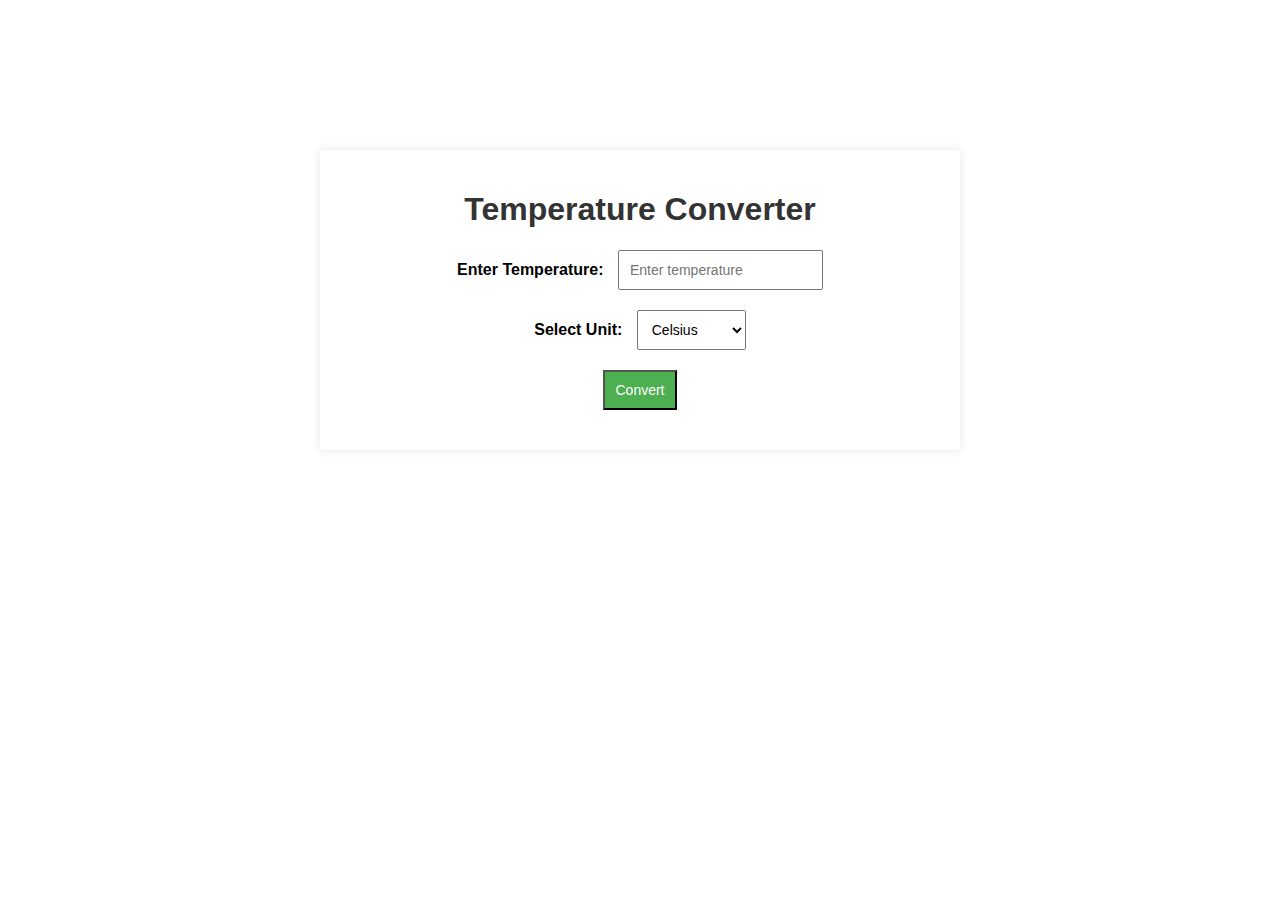
<file: 3_temparature converter/index.html>
<!DOCTYPE html>
<html lang="en">
<head>
    <meta charset="UTF-8">
    <meta name="viewport" content="width=device-width, initial-scale=1.0">
    <link rel="stylesheet" href="styles.css">
    <title>Temperature Converter</title>
</head>
<body>
    <div class="container">
        <h1>Temperature Converter</h1>
        <div>
            <label for="temperature">Enter Temperature:</label>
            <input type="text" id="temperature" placeholder="Enter temperature" />
        </div>
        <div>
            <label for="unit">Select Unit:</label>
            <select id="unit">
                <option value="celsius">Celsius</option>
                <option value="fahrenheit">Fahrenheit</option>
                <option value="kelvin">Kelvin</option>
            </select>
        </div>
        <button onclick="convertTemperature()">Convert</button>
        <div id="result"></div>
    </div>

    <script src="script.js"></script>
</body>
</html>
</file>
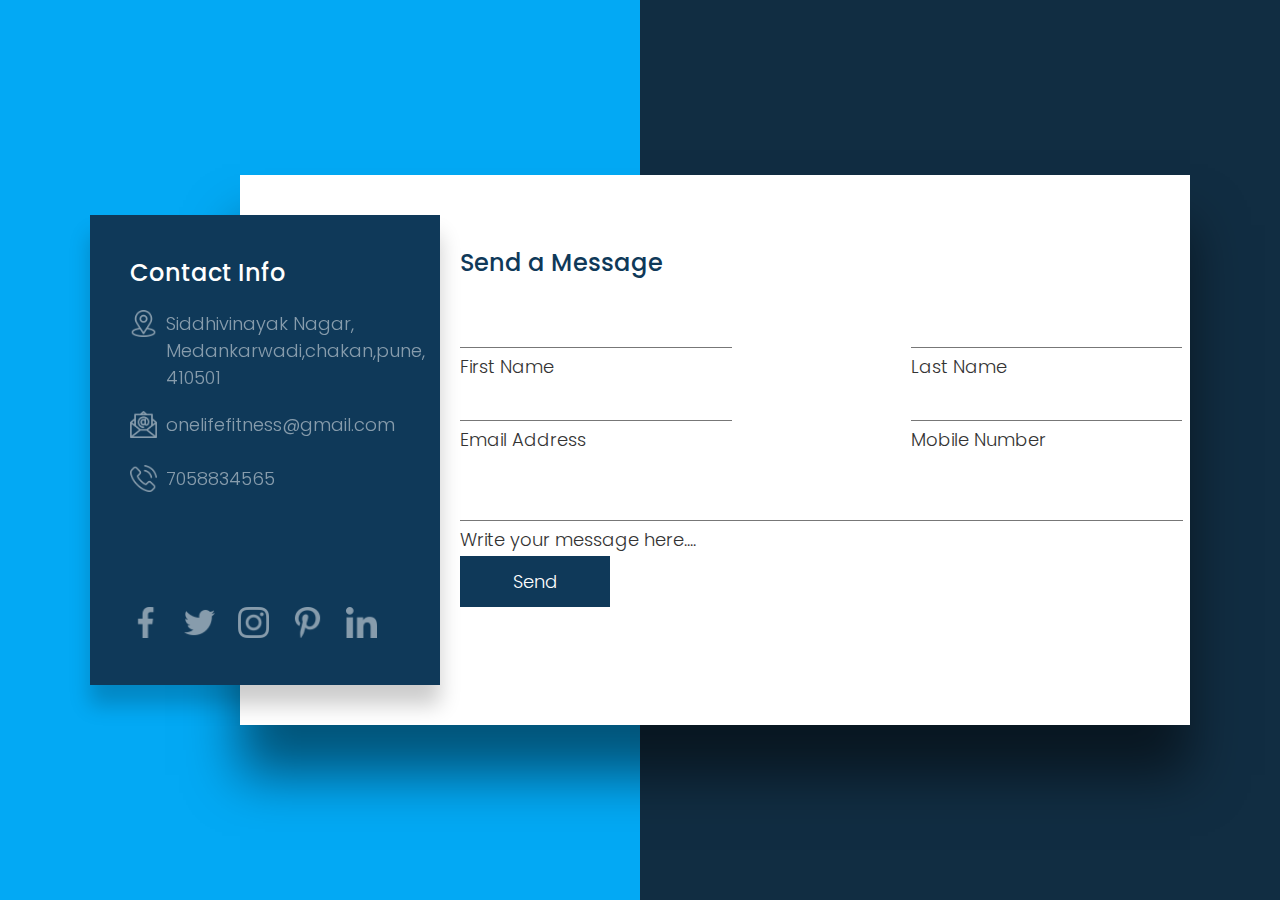
<file: 1_landing_page/contact.html>
<!DOCTYPE html>
<html lang="en">

<head>
    <meta charset="UTF-8">
    <meta http-equiv="X-UA-Compatible" content="IE=edge">
    <meta name="viewport" content="width=device-width, initial-scale=1.0">
    <title>Contact Us</title>
    <link rel="stylesheet" href="style1.css">
</head>

<body>
    <section>
    <div class="container">
        <div class="contactinfo">
            <div>
                <h2>Contact Info</h2>
                <ul class="info">
                    <li>
                        <span><img src="location.png"></span>
                        <span>Siddhivinayak Nagar, Medankarwadi,chakan,pune, 410501</span>
                    </li>
                    <li>
                        <span><img src="email.png"></span>
                        <span>onelifefitness@gmail.com</span>
                    </li>
                    <li>
                        <span><img src="phone-call.png"></span>
                        <span>7058834565</span>
                    </li>
                </ul>
            </div>
                
                <ul class="sci">
                    <li><a href="#"><img src="facebook.png"></a></li>
                    <li><a href="#"><img src="twitter.png"></a></li>
                    <li><a href="#"><img src="instagram.png"></a></li>
                    <li><a href="#"><img src="pinterest.png"></a></li>
                    <li><a href="#"><img src="linkedin.png"></a></li>

                </ul>
        </div>
  
        <div class="contactForm">
            <h2>Send a Message</h2>
            <div class="formBox">
                <div class="inputBox w50">
                    <input type="text" name="" required>
                    <span>First Name</span>
                </div>
                <div class="inputBox w50">
                    <input type="text" name="" required>
                    <span>Last Name</span>
                </div>
                <div class="inputBox w50">
                    <input type="text" name="" required>
                    <span>Email Address</span>
                </div>
                <div class="inputBox w50">
                    <input type="text" name="" required>
                    <span>Mobile Number</span>
                </div>
                <div class="inputBox w100">
                    <textarea name="" required></textarea>
                    <span>Write your message here....</span>
                </div>
                <div class=" submit inputBox w100">
                    <input type="submit" value="Send">
                
                </div>
            </div>
        </div>
    

    </div>
</section>
</body>

</html>
</file>
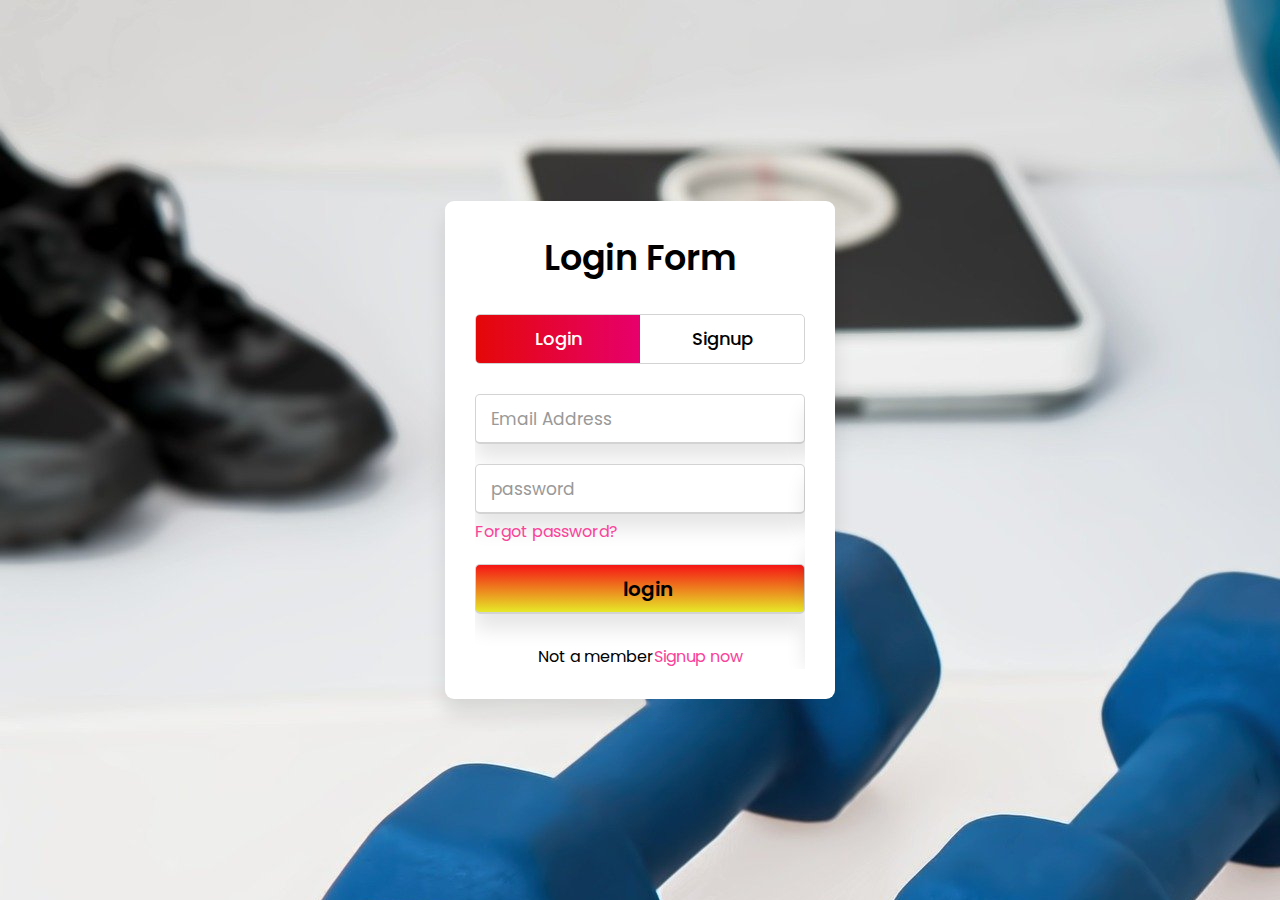
<file: 1_landing_page/login_signup.html>
<!DOCTYPE html>
<html lang="en">
<head>
    <meta charset="UTF-8">
    <meta http-equiv="X-UA-Compatible" content="IE=edge">
    <meta name="viewport" content="width=device-width, initial-scale=1.0">
    <title>login</title>
    <link rel="stylesheet" href="login.css">
    <!-- <script src="login.js"></script> -->
</head>   
<body>
    <div class="wrapper">
        <div class="title-text">
            <div class="title login">Login Form</div>
            <div class="title signup">Signup Form</div>
        </div>
        <div class="form-container">
            <div class="slide-controls">
                <input type="radio" name="slider" id="login" checked>
                <input type="radio" name="slider" id="signup">
                <label for="login" class="slide login">Login</label>
                <label for="signup" class="slide signup">Signup</label>
                <div class="slider-tab"></div>
            </div>
            <div class="form-inner">
                <form action="#" class="login">
                    <div class="field">
                        <input type="text" placeholder="Email Address" required>
                    </div>
                    <div class="field">
                        <input type="password" placeholder="password" required>
                    </div>
                    <div class="pass-link"><a href="#">Forgot password?</a></div>
                    <div class="field">
                        <input type="submit" id="login-1" value="login">
                    </div>
                    <div class="signup-link">Not a member<a href="#">Signup now</a></div>
                </form>



                <form action="#" class="Signup">
                    <div class="field">
                        <input type="text" placeholder="Email Address" required>
                    </div>
                    <div class="field">
                        <input type="password" placeholder="password" required>
                    </div>
                    <div class="field">
                        <input type="password" placeholder="Confirm password" required>
                    </div>
                   
                    <div class="field">
                        <input type="submit" id="login-1" value="Signup">
                    </div>
                   
                </form>
            </div>
        </div>

    </div>

    <script src="login.js"></script>


</body>
</html>
</file>
<file: 3_temparature converter/styles.css>
body {
    font-family: 'Arial', sans-serif;
    margin: 0;
    padding: 0;
  
    animation: gradientAnimation 7s infinite alternate; 
}

@keyframes gradientAnimation {

        0% {
            background: linear-gradient(to right, #ff6f61, #fa4a72, #43e97b, #7b6bed);
        }
        25% {
            background: linear-gradient(to right, #7b6bed, #fa4a72, #43e97b, #ff6f61);
        }
        50% {
            background: linear-gradient(to right, #7b6bed, #ff6f61, #43e97b, #fa4a72);
        }
        75% {
            background: linear-gradient(to right, #7b6bed, #fa4a72, #ff6f61, #43e97b);
        }
        100% {
            background: linear-gradient(to right, #ff6f61, #fa4a72, #43e97b, #7b6bed);
        }
}
.container {
    max-width: 600px;
    margin: 150px auto;
    padding: 20px;
    background-color: #fff;
    box-shadow: 0 0 10px rgba(0, 0, 0, 0.1);
    text-align: center;
}

h1 {
    color: #333;
}

div {
    margin-bottom: 20px;
}

label {
    font-weight: bold;
    margin-right: 10px;
}

input, select, button {
    padding: 10px;
    font-size: 14px;
}

button {
    background-color: #4caf50;
    color: #fff;
    cursor: pointer;
}

#result {
    margin: 20px;
    font-size: 18px;
    color: #333;
}
</file>
<file: 1_landing_page/style1.css>
@import url('https://fonts.googleapis.com/css2?family=Poppins:wght@200;300;400;500;600;700;800;900&display=swap');

*{
margin: 0;
padding: 0;
box-sizing: border-box;
font-family: 'Poppins' ,sans-serif;
}
section{
    position: relative;
    display: flex;
    justify-content: center;
    align-items: center;
    min-height: 100vh;
    background: #112d42;
}
section::before{
    content: '';
    position: absolute;
    top: 0;
    left: 0;
    width: 50%;
    height: 100%;
    background: #03a9f4;
}
section .container{
  
    position: relative;
    min-width: 1100px;
    min-height: 550px;
    display: flex;
    z-index: 1000;
}

section .container .contactinfo{
    content: '';
    position: absolute;
    top: 40px;
    width: 350px;
    height: calc(100% - 80px);
    background: #0f3959 ;
    z-index: 1;
    padding: 40px;
    display: flex;
    flex-direction: column;
    justify-content: space-between;
    box-shadow: 0 20px 20px rgba(0,0,0,0.2);
    
}
section .container .contactinfo h2{
   color: #fff;
   font-size: 24px;
   font-weight: 500;

}
section .container .contactinfo .info{
  
position: relative;
margin: 20px 0;
}

section .container .contactinfo .info li{
  
position: relative;
list-style: none;
display: flex;
margin: 20px 0;
cursor: pointer;
align-items: flex-start;
}

section .container .contactinfo .info li span:nth-child(1){

    width: 30px;
    min-width: 30px;
  

}
section .container .contactinfo .info li span:nth-child(1) img{

    max-width: 90%;
    filter: invert(1);
    opacity: 0.5;
  
}

section .container .contactinfo .info li span:nth-child(2){

   color: #fff;
   font-size: 18px;
   
   margin-left: 6px;
   font-weight: 300;
   opacity: 0.5;
  

}
section .container .contactinfo .info li :hover:nth-child(1) img,
    section .container .contactinfo .info li :hover:nth-child(2){

    opacity: 1;
  
}

section .container .contactinfo .sci{
    position: relative;
    display: flex;

}
section .container .contactinfo .sci li{
   list-style: none;
   margin-right: 15px;
}
section .container .contactinfo .sci li a{
  text-decoration: none;
}

section .container .contactinfo .sci li a img{
    width: 80%;
  filter: invert(1);
  opacity: 0.5;
}
section .container .contactinfo .sci li:hover a img{
   opacity: 1;
}
section .container .contactForm{
    position: absolute;

    padding: 70px 50px;
    background: #fff;
    margin-left: 150px;
    width: calc(100%-150px);
    height: 100%;
    
    box-shadow: 0 50px 50px rgba(0, 0,0, 0.5);

}
section .container .contactForm h2{
 color: #0f3959;
 font-size: 24px;
 font-weight: 500;
 position: relative;
 left: 20%;
}
section .container .contactForm h2:hover{
 
 text-decoration: 2px solid red overline underline;
}

section .container .contactForm .formBox{
   position: relative;
   display: flex;
   justify-content: space-between;
   flex-wrap: wrap;
   padding-top: 30px;
}
section .container .contactForm .formBox .inputBox{
position: relative;
left: 20%;
margin: 0 0 35px 0;
}
section .container .contactForm .formBox .inputBox.w50{
    width: 47%;
}
section .container .contactForm .formBox .inputBox.w100{
    width: 100%;
}
section .container .contactForm .formBox .inputBox input,
section .container .contactForm .formBox .inputBox textarea{

    width: 100%;
    padding: 5px 0;
    resize: none;
    font-size: 18px;
    font-weight: 300;
    color: #333;
    border: none;
    border-bottom: 1px solid #777;
    outline: none;
    display: grid;
    
}
section .container .contactForm .formBox .inputBox span{
position: absolute;
left: 0;
padding: 5px 0;
font-size: 18px;
font-weight: 300;
color: #333;
transition: 0.5s;
pointer-events: none;
}

section .container .contactForm .formBox .inputBox textarea{
    width: 85%;
}
section .container .contactForm .formBox .inputBox input{
    width: 68%;
}
section .container .contactForm .formBox .submit.inputBox input{
    width: 85%;
}

section .container .contactForm .formBox .inputBox input:focus~ span,
section .container .contactForm .formBox .inputBox textarea:focus~ span,
section .container .contactForm .formBox .inputBox input:valid~ span,
section .container .contactForm .formBox .inputBox textarea:valid~ span{

transform: translateY(-20px);
font-size: 12px;
font-weight: 400;
letter-spacing: 1px;
color: #ff568c;
}

section .container .contactForm .formBox .inputBox input[type="submit"]{
    position: relative;
    cursor: pointer;
    background: #0f3959;
    color: #fff;
    border: none;
    max-width: 150px;
    padding: 12px;
}
section .container .contactForm .formBox .inputBox input[type="submit"]:hover{
    color: #ff568c;
}


/* -----------------------responsive---------------------------- */



@media (max-width:1200px){
    
    section .container .contactForm {
        position: absolute;
        padding: 71px 214px;
        background: rgb(255, 255, 255);
        margin-left: 150px;
        height: 100%;
        width: fit-content;
        box-shadow: r
}
section .container .contactForm{
    width: 50%;
}
section::before{
    content: '';
    position: absolute;
    top: 0;
    left: 0;
    width: 50%;
    height: 100%;
    background: #03a9f4;
}
section{
    position: relative;
    display: flex;
    justify-content: center;
    align-items: center;
    min-height: 100vh;
    background: #112d42;
}

section::before{
    content: '';
    position: absolute;
    top: 0;
    left: 0;
    width: 50%;
    height: 100%;
    background: #03a9f4;
}


section .container .contactinfo .info li span:nth-child(1) img{

    max-width: 90%;
    filter: invert(1);
    opacity: 0.5;
  
}

section .container .contactinfo .info li span:nth-child(2){

   color: #fff;
   font-size: 18px;
   
   margin-left: 6px;
   font-weight: 300;
   opacity: 0.5;
  

}


































/* @media (max-width : 1200px)
{

.container{
    width: 90%;
    min-width: auto;
    margin: 20px;
    box-shadow: 0 20px 50px rgba(0,0,0,0.2);
}
 .contactinfo{
    top: 0;
    height: 500px;
    position: relative;
    box-shadow: none;
    /* display: flex; 
}
.container .contactForm {
    position: relative;
    width: calc(100%-350px);
    padding-left: 0;
    margin-left: 0;
    padding: 40px;
    height: 550px;
    box-shadow: none;
    /* background: rgb(255, 160, 176); 
}



}

@media (max-width : 991px)
{
    section{
        background: #fff38e;
    }
    section::before{
        display: none;
    }
    .container {
        display: flex;
        flex-direction: column-reverse;
    }
    .container .contactForm{
        width: 50%;
        height: auto;
    }
    .container .contactinfo {
        /* display: flex; */
        /* width: 50%;
        height: auto;
        flex-direction: row;

    }
} */
</file>
<file: 1_landing_page/login.css>
@import url('https://fonts.googleapis.com/css?family=Poppins:400,500,600,700&display=swap');

*{
   margin: 0;
   padding: 0;
   box-sizing: border-box;
   font-family: 'Poppins', sans-serif;
}
html,body{
    display: grid;
    height: 100%;
    width: 100%;
    place-items: center;
    background: #f2f2f2;
    /* background: -webkit-linear-gradient(left,#e40808,rgb(231, 0, 108)); */
    background: url('physiotherapy-g709c4486c_1920.jpg')  ;
    opacity: 2;
    z-index: 1;  

}

.wrapper{
    overflow: hidden;

    max-width: 390px;
    background: #fff;
    padding: 30px;
    border-radius: 9px;
    box-shadow: 0px 15px 20px rgba(0, 0,0,0.1);
}
.wrapper .title-text{
    display: flex;
    width: 200%;
}

.wrapper  .title{
    width: 50%;
    font-size: 35px;
    font-weight: 600;
    text-align: center;
    transition: all 0.6s cubic-bezier(0.68,-0.55,0.265,1.55);
}
.wrapper .slide-controls{
    position: relative;
    display: flex;
    height: 50px;
    width: 100%;
    overflow: hidden;
    margin: 30px 0 10px 0;
    justify-content: space-between;
    border: 1px solid lightgrey;
    border-radius: 5px;
}


.slide-controls .slide{
    height: 100%;
    width: 100%;
    z-index: 1;
    color:#fff;
    font-size: 18px;
    font-weight: 500;
    text-align: center;
    line-height: 47px;
  cursor: pointer;
  transition: all 0.65s;
}
.slide-controls .signup{
    color: #000;
}
.slide-controls .slider-tab{
    position: absolute;
    height: 100%;
    width: 50%;
    left: 0;
    z-index: 0;
    background: -webkit-linear-gradient(left,#e40808,rgb(231, 0, 108));
    transition: all 0.6s cubic-bezier(0.68,-0.55,0.265,1.55);
    
}
input[type="radio"]{
    display: none;
}
#signup:checked ~ .slider-tab{
    left: 50%;
}
#signup:checked ~ .signup{
    color: rgb(12, 12, 12);
}
#signup:checked ~ .login{
    color: #000;
}
#login:checked ~ label.signup{
    color: #000;
}
#login:checked ~ label.login{
    cursor: default;
    user-select: none;
}

.wrapper .form-container{
    width: 100%;
    overflow: hidden;
}
.form-container  .form-inner{
display: flex;
width: 200%;

}

.form-container  .form-inner form{

width: 50%;
transition: all 0.6s cubic-bezier(0.68,-0.55,0.265,1.55);
}
.form-inner form .field{
    height: 50px;
    width: 100%;
    margin-top: 20px;

}
.form-inner form .field input{
  
  height: 100%;
  width: 100%;
  outline: none;
  padding-left: 15px;
  font-size: 17px;
  border-radius: 5px;
  border: 1px solid lightgray;
  border-bottom-width: 2px;
  box-shadow: 0px 15px 20px rgba(0, 0,0,0.1);
  transition: all 0.4s ease;

}
.form-inner form .field input:focus{
    border-color: #fc83bb;
}
.form-inner form .field input::placeholder{
    color: #999;
    transition: all 0.3s ease;
  }
  form .field input:focus::placeholder{
    color: #b3b3b3;
  }
  .form-inner form .pass-link{
    margin-top: 5px;
  }
  .form-inner form .signup-link{
    text-align: center;
    margin-top: 30px;
  }
  .form-inner form .pass-link a,
  .form-inner form .signup-link a{
    color: #fa4299;
    text-decoration: none;
  }
  .form-inner form .pass-link a:hover,
  .form-inner form .signup-link a:hover{
    text-decoration: underline;
  }
  form .btn{
    height: 50px;
    width: 100%;
    border-radius: 5px;
    position: relative;
    overflow: hidden;
  }
  form .btn .btn-layer{
    height: 100%;
    width: 300%;
    position: absolute;
    left: -100%;
    background: -webkit-linear-gradient(right, #a445b2, #fa4299, #a445b2, #fa4299);
    border-radius: 5px;
    transition: all 0.4s ease;;
  }
  form .btn:hover .btn-layer{
    left: 0;
  }
  form .btn input[type="submit"]{
    height: 100%;
    width: 100%;
    z-index: 1;
    position: relative;
    
    background: none;
    border: none;
    color: #fff;
    padding-left: 0;
    border-radius: 5px;
    font-size: 20px;
    font-weight: 500;
  }

  #login-1{
    background: -webkit-linear-gradient( #f51515, #e6e928);
    font-size: 20px;
    font-weight: 600;
    
  }
  #login-1:hover{
    
    background: -webkit-linear-gradient( #e6e928,#f51515);
    
  }
</file>
